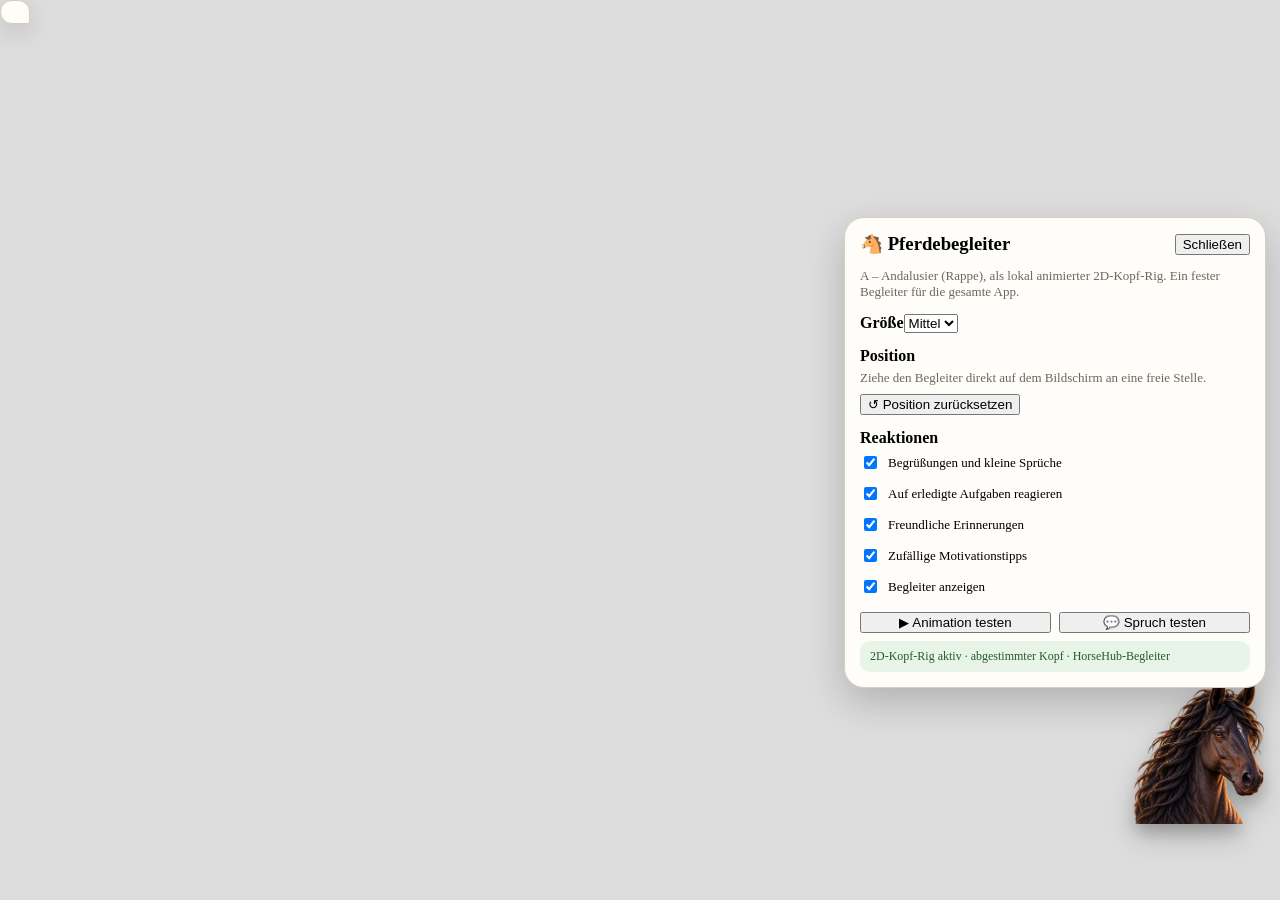
<file: companion_test.html>
<!doctype html><html><head><meta charset="utf-8"><style>/* HorseHub 1.47.0 – abgestimmter 2D Andalusier Kopf/Hals. */
#hh-companion-root{position:fixed;inset:0;pointer-events:none;z-index:9999;font-family:inherit}
#hh-companion-trigger{pointer-events:auto;position:fixed;right:16px;bottom:calc(76px + env(safe-area-inset-bottom));width:130px;height:160px;border:0;background:transparent;padding:0;cursor:grab;filter:drop-shadow(0 10px 14px #0003);touch-action:none;user-select:none;-webkit-user-select:none;transition:filter .18s ease,opacity .2s ease}
#hh-companion-trigger.manual{right:auto;bottom:auto}#hh-companion-trigger.dragging{cursor:grabbing;filter:drop-shadow(0 13px 20px #0004)}
.hh-vector-wrap{width:100%;height:100%;position:relative;display:grid;place-items:center}.hh-vector-wrap svg{width:100%;height:100%;overflow:visible}.hh-andalusian-svg{overflow:visible}
/* Independent rig layers */
.hh-rig{transform-box:fill-box;transform-origin:52% 92%}.hh-shadow{transform-box:fill-box;transform-origin:center;animation:hh-shadow 4.8s ease-in-out infinite}.hh-body{transform-box:fill-box;transform-origin:50% 70%}.hh-neck{transform-box:fill-box;transform-origin:56% 84%}.hh-head{transform-box:fill-box;transform-origin:57% 85%}.hh-ears{transform-box:fill-box;transform-origin:55% 80%}.hh-ear-l,.hh-ear-r{transform-box:fill-box}.hh-mane-front{transform-box:fill-box;transform-origin:80% 55%}.hh-tail{transform-box:fill-box;transform-origin:25% 20%}.hh-legs{transform-box:fill-box;transform-origin:50% 10%}.hh-lid{transform-box:fill-box;transform-origin:50% 100%}
.hh-breathe{animation:hh-breathe 4.8s ease-in-out infinite}.hh-weight{animation:hh-weight 1.9s ease-in-out both}.hh-ear-l{animation:hh-ear-left .9s cubic-bezier(.22,.72,.22,1) both}.hh-ear-r{animation:hh-ear-right .9s cubic-bezier(.22,.72,.22,1) both}.hh-blink{animation:hh-blink .42s ease-in-out both}.hh-head-left{animation:hh-head-left 1.8s ease-in-out both}.hh-head-right{animation:hh-head-right 1.8s ease-in-out both}.hh-mane-sway{animation:hh-mane-sway 1.8s ease-in-out both}.hh-tail-sway{animation:hh-tail-sway 2.4s ease-in-out both}
@keyframes hh-breathe{0%,100%{transform:translateY(0) scale(1,1)}50%{transform:translateY(-1.4px) scale(1.006,1.009)}}
@keyframes hh-shadow{0%,100%{transform:scaleX(1);opacity:.22}50%{transform:scaleX(.97);opacity:.18}}
@keyframes hh-weight{0%,100%{transform:translateX(0) translateY(0)}45%{transform:translateX(-2px) translateY(1px)}70%{transform:translateX(1.5px) translateY(0)}}
@keyframes hh-ear-left{0%,100%{transform:rotate(0)}35%{transform:rotate(-3.8deg)}62%{transform:rotate(-1.4deg)}82%{transform:rotate(.4deg)} }
@keyframes hh-ear-right{0%,100%{transform:rotate(0)}34%{transform:rotate(3.2deg)}62%{transform:rotate(1.1deg)}82%{transform:rotate(-.3deg)} }
@keyframes hh-blink{0%,100%{transform:scaleY(1)}38%,64%{transform:scaleY(.08)}}
@keyframes hh-head-left{0%,100%{transform:rotate(0) translate(0,0)}38%{transform:rotate(-2.2deg) translate(-1px,-1px)}68%{transform:rotate(-.7deg) translate(0,0)}}
@keyframes hh-head-right{0%,100%{transform:rotate(0) translate(0,0)}38%{transform:rotate(1.9deg) translate(1px,0)}68%{transform:rotate(.5deg)}}
@keyframes hh-mane-sway{0%,100%{transform:rotate(0) translateX(0)}32%{transform:rotate(-1.4deg) translateX(-1px)}68%{transform:rotate(.8deg) translateX(1.5px)}}
@keyframes hh-tail-sway{0%,100%{transform:rotate(0)}30%{transform:rotate(7deg)}62%{transform:rotate(-4deg)}82%{transform:rotate(2deg)}}
/* Reactions */
.hh-rx-greet{animation:hh-rx-greet 2.3s ease both}.hh-rx-happy{animation:hh-rx-happy 2.3s ease both}.hh-rx-curious{animation:hh-rx-curious 2.4s ease both}.hh-rx-alert{animation:hh-rx-alert 2.2s ease both}.hh-rx-calm{animation:hh-rx-calm 3s ease both}
@keyframes hh-rx-greet{0%,100%{transform:translateY(0)}25%{transform:translateY(-4px)}48%{transform:translateY(-2px)}70%{transform:translateY(0)}}
@keyframes hh-rx-happy{0%,100%{transform:translateY(0)}28%{transform:translateY(-6px) scale(1.025)}52%{transform:translateY(-2px) scale(1.01)}70%{transform:translateY(0)}}
@keyframes hh-rx-curious{0%,100%{transform:rotate(0)}28%{transform:rotate(-4deg)}55%{transform:rotate(3deg)}78%{transform:rotate(0)}}
@keyframes hh-rx-alert{0%,100%{transform:translateY(0)}24%{transform:translateY(-3px)}40%{transform:translateY(0)}58%{transform:translateY(-2px)}78%{transform:translateY(0)}}
@keyframes hh-rx-calm{0%,100%{transform:translateY(0)}45%{transform:translateY(4px)}72%{transform:translateY(2px)}}
.hh-companion-bubble{position:fixed;max-width:250px;background:#fffdf8;border:1px solid #d8ccb9;border-radius:18px 18px 4px 18px;padding:11px 14px;box-shadow:0 8px 24px #0002;pointer-events:auto;color:#2e2a26;z-index:10000}.hh-bubble-title{font-weight:800;margin-bottom:3px}.hh-bubble-text{font-size:13px;line-height:1.35}
#hh-companion-panel{pointer-events:auto;position:fixed;right:14px;bottom:calc(212px + env(safe-area-inset-bottom));width:min(390px,calc(100vw - 28px));max-height:min(72vh,650px);overflow:auto;background:#fffdf9;border:1px solid #d9cdbd;border-radius:20px;padding:15px;box-shadow:0 14px 38px #0003;z-index:10001}.hh-muted{color:#6d665e;font-size:13px}.hh-companion-panel-title{display:flex;justify-content:space-between;align-items:center}.hh-section{margin-top:14px}.hh-row-actions{display:flex;gap:8px;flex-wrap:wrap;margin-top:10px}.hh-row-actions button{flex:1;min-width:120px}.hh-check{display:flex;gap:8px;align-items:center;padding:6px 0;font-size:13px}.hh-check input{width:auto}.hh-companion-status{margin-top:8px;padding:8px 10px;border-radius:10px;background:#e8f4e8;color:#245b2b;font-size:12px}.hh-companion-status.off{background:#f5e9e6;color:#7b3026}
.hh-settings-inline{display:grid;grid-template-columns:100px 1fr;gap:12px;align-items:start}.hh-settings-inline-photo{width:100px;height:100px;border-radius:14px;background:#eee8dc;overflow:hidden;display:grid;place-items:center}.hh-settings-inline-photo .hh-vector-wrap{width:100%;height:100%}.hh-selection-note{font-size:12px;color:#6d665e;margin-top:6px}
@media(max-width:480px){#hh-companion-trigger{right:9px}.hh-companion-bubble{max-width:220px}#hh-companion-panel{right:8px;width:calc(100vw - 16px);bottom:calc(190px + env(safe-area-inset-bottom))}}
/* 1.45.0 – Kopf/Hals-Fokus: ein sauberer, leichter 2D-Kopf-Rig. */
.hh-head-only{width:100%;height:100%;position:relative;display:grid;place-items:end center;overflow:visible}
.hh-photo-neck-motion{position:relative;width:100%;height:100%;display:flex;align-items:flex-end;justify-content:center;transform-box:border-box;transform-origin:58% 82%;will-change:transform}
.hh-photo-rig{position:relative;width:100%;height:100%;display:flex;align-items:flex-end;justify-content:center;transform-box:border-box;will-change:transform}
.hh-photo-head-motion{position:relative;width:100%;height:auto;aspect-ratio:1185 / 1327;display:block;align-self:flex-end;transform-box:border-box;transform-origin:68% 58%;will-change:transform}
.hh-photo-base{width:100%;height:100%;object-fit:fill;display:block;pointer-events:none;user-select:none;-webkit-user-drag:none;filter:drop-shadow(0 8px 8px rgba(0,0,0,.18))}
.hh-photo-ear{position:absolute;inset:0;display:block;pointer-events:none;z-index:4;background-image:url('andalusier-head-neck-clean.png?v=1.51.0');background-repeat:no-repeat;background-size:100% 100%;background-position:center bottom;will-change:transform;transform-box:border-box;transform-origin:center center}.hh-photo-ear-l{clip-path:polygon(54.8% 0,69.5% 0,71% 5%,71.1% 12%,70.5% 18%,68.6% 24%,65.8% 28%,62% 29.5%,58.2% 26%,55.5% 20%,54.1% 13%,54% 6%);transform-origin:63% 23%}.hh-photo-ear-r{clip-path:polygon(77.8% 0,92.5% 0,94.5% 5%,95% 12%,94.5% 19%,92.7% 25%,89.6% 28.5%,86% 27%,82% 23%,79.4% 17%,78.3% 10%);transform-origin:86.5% 23%}
.hh-photo-lid{position:absolute;display:block;pointer-events:none;z-index:5;opacity:1;overflow:hidden;transform:none;will-change:clip-path,opacity}.hh-photo-lid i{position:absolute;left:-8%;top:-120%;width:116%;height:220%;display:block;background:linear-gradient(180deg,color-mix(in srgb,var(--hh-lid-color,#4a3028) 88%,#000 12%),var(--hh-lid-color,#4a3028) 46%,color-mix(in srgb,var(--hh-lid-color,#4a3028) 78%,#000 22%));border-radius:50% 50% 48% 48% / 38% 38% 62% 62%;box-shadow:inset 0 1px 1px rgba(255,255,255,.08),inset 0 -2px 4px rgba(0,0,0,.18);transform:translateY(-112%);will-change:transform}.hh-photo-lid-l{left:62.11%;top:37.53%;width:6.33%;height:3.69%;}.hh-photo-lid-r{left:90.38%;top:38.36%;width:1.86%;height:2.72%;}.hh-photo-lid.hh-blink i{animation:hh-photo-blink-oval .68s cubic-bezier(.22,.72,.22,1) both}@keyframes hh-photo-blink-oval{0%{transform:translateY(-112%)}20%{transform:translateY(-66%)}45%{transform:translateY(0)}70%{transform:translateY(0)}100%{transform:translateY(-112%)}}

.hh-photo-head-motion.hh-head-nod{animation:hh-photo-head-nod 2.5s cubic-bezier(.22,.7,.25,1) both}
@keyframes hh-photo-head-nod{0%,100%{transform:rotate(0) translateY(0)}26%{transform:rotate(.5deg) translateY(3px)}50%{transform:rotate(-.2deg) translateY(7px)}66%{transform:rotate(.16deg) translateY(2px)}82%{transform:rotate(0) translateY(0)}}

/* 1.45.0 – Die Ohren bleiben exakt Bestandteil des Originalbildes; keine versetzten Overlay-Ebenen. */

</style></head><body style="background:#ddd"><script>/* HorseHub 1.34.0 – one fixed, locally animated companion.
   No AI, no model, no CDN and no per-horse companion assignment. */
window.HorseHubCompanionDB=[{
  id:'horsehub-default',
  name:'HorseHub-Begleiter',
  breed:'HorseHub',
  color:'Dunkler Fuchs',
  description:'Der feste animierte HorseHub-Begleiter'
}];
</script><script>/* HorseHub 1.39.0 – 2D rigged Andalusian companion.
   Fixed companion for the whole app. Layered SVG puppet, no AI, no model download.
   Motion is split into independent body/head/ear/eye/mane/tail systems.
*/
(()=>{'use strict';
const VERSION='1.51.0';
const KEY='hhCompanionSettings_v6';
const OLD_KEYS=['hhCompanionSettings_v5','hhCompanionSettings_v4','hhCompanionSettings_v3','hhCompanionSettings_v2'];
try{['hhCompanionSelections_v1','hhCompanionPhotoOriginal_v1','hhCompanionPhotoCartoon_v1'].forEach(k=>localStorage.removeItem(k))}catch(_){}
const defaults={enabled:true,size:'mittel',position:'rechts',dragX:null,dragY:null,greetings:true,taskReactions:true,reminders:true,randomTips:true};
const readJson=(k,d)=>{try{return JSON.parse(localStorage.getItem(k)||JSON.stringify(d))}catch(_){return d}};
const $=id=>document.getElementById(id);
let settings={...defaults,...readJson(KEY,{})};
if(!localStorage.getItem(KEY)){
  for(const k of OLD_KEYS){const old=readJson(k,null);if(old){settings={...defaults,...old,dragX:null,dragY:null};break}}
  try{localStorage.setItem(KEY,JSON.stringify(settings))}catch(_){ }
}
let mood='friendly',bubbleOpen=false,panelOpen=false,lastTaskReaction=0,dragging=false,dragMoved=false,dragStart=null;
let timers=[];
function persist(){try{localStorage.setItem(KEY,JSON.stringify(settings))}catch(e){console.warn(e)}}
function profile(){return window.HorseHubCompanionDB?.[0]||{id:'horsehub-default',name:'HorseHub-Begleiter'}}
function resetDrag(){settings.dragX=null;settings.dragY=null;settings.position='rechts';persist();render()}
function clearTimers(){timers.forEach(clearTimeout);timers=[]}
function later(fn,min,max){const ms=Math.round(min+Math.random()*(max-min));const id=setTimeout(()=>{timers=timers.filter(x=>x!==id);fn()},ms);timers.push(id)}
function pulse(el,cls,duration=900){if(!el)return;el.classList.remove(cls);void el.offsetWidth;el.classList.add(cls);setTimeout(()=>el.classList.remove(cls),duration)}
function horseSvg(){const p=profile();const color=(p.color||'').toLowerCase();let lid='#4a3028';if(color.includes('schimmel')||color.includes('weiß'))lid='#d8d1c8';else if(color.includes('braun'))lid='#5a3b2c';else if(color.includes('fuchs'))lid='#70412b';else if(color.includes('schwarz')||color.includes('rappe'))lid='#3a2927';return `<div class="hh-photo-wrap hh-head-only" style="--hh-lid-color:${lid}" aria-label="${esc(p.name)}"><div class="hh-photo-neck-motion"><div class="hh-photo-rig"><div class="hh-photo-head-motion"><img class="hh-photo-base" src="andalusier-head-neck-clean.png?v=1.51.0" alt="A – Andalusier (Rappe), Kopf und Hals"><span class="hh-photo-ear hh-photo-ear-l" aria-hidden="true"></span><span class="hh-photo-ear hh-photo-ear-r" aria-hidden="true"></span><span class="hh-photo-lid hh-photo-lid-l" aria-hidden="true"><i></i></span><span class="hh-photo-lid hh-photo-lid-r" aria-hidden="true"><i></i></span></div></div></div></div>`}
function esc(s){return String(s??'').replace(/[&<>"']/g,c=>({'&':'&amp;','<':'&lt;','>':'&gt;','"':'&quot;',"'":'&#39;'}[c]))}
function displayClass(){return mood==='happy'?'hh-reaction-happy':mood==='curious'?'hh-reaction-curious':mood==='reminder'?'hh-reaction-reminder':mood==='calm'?'hh-reaction-calm':''}
function greeting(){const messages={friendly:['Hallo! Schön, dass du da bist.','Wie schön, dich zu sehen!','Ich bin bei dir – was steht heute an?'],curious:['Was schauen wir uns als Nächstes an?','Ich bin neugierig auf deinen Stalltag!'],happy:['Juhu, das hast du toll gemacht!','Super erledigt – weiter so!'],reminder:['Psst … schau doch kurz auf deine heutigen Aufgaben.','Kleiner Hinweis: Vielleicht steht bald etwas im Kalender an.']};const a=messages[mood]||messages.friendly;return {title:'HorseHub',text:a[Math.floor(Math.random()*a.length)]}}
function renderFaceOnly(){const face=$('hh-companion-face');if(!face)return;face.className=displayClass();if(!face.innerHTML)face.innerHTML=horseSvg();startIdleController()}
function anchorBubble(){const trig=$('hh-companion-trigger'),b=$('hh-companion-bubble');if(!trig||!b)return;const r=trig.getBoundingClientRect(),bw=Math.min(250,window.innerWidth-20),left=Math.max(10,Math.min(window.innerWidth-bw-10,r.left+r.width/2-bw/2));let top=r.top-12;const bh=b.offsetHeight||72;if(top-bh<10)top=r.bottom+10;b.style.left=`${left}px`;b.style.right='auto';b.style.top=`${Math.max(10,top-bh)}px`}
function renderBubble(){const el=$('hh-companion-bubble');if(!el)return;el.innerHTML=bubbleOpen?`<div class="hh-bubble-title">${esc(greeting().title)}</div><div class="hh-bubble-text">${esc(greeting().text)}</div>`:'';el.classList.toggle('hidden',!bubbleOpen);if(bubbleOpen)requestAnimationFrame(anchorBubble)}
function applyPosition(){const trigger=$('hh-companion-trigger');if(!trigger)return;trigger.classList.toggle('manual',Number.isFinite(settings.dragX)&&Number.isFinite(settings.dragY));if(Number.isFinite(settings.dragX)&&Number.isFinite(settings.dragY)){trigger.style.left=`${Math.max(6,Math.min(window.innerWidth-6,settings.dragX))}px`;trigger.style.top=`${Math.max(6,Math.min(window.innerHeight-6,settings.dragY))}px`;trigger.style.right='auto';trigger.style.bottom='auto'}else{trigger.style.left='';trigger.style.top='';trigger.style.right='';trigger.style.bottom=''}}
function render(){const root=$('hh-companion-root');if(!root)return;const trigger=$('hh-companion-trigger');if(trigger){const w=settings.size==='klein'?100:settings.size==='gross'?158:130,h=settings.size==='klein'?126:settings.size==='gross'?195:160;trigger.style.width=w+'px';trigger.style.height=h+'px';trigger.style.display=settings.enabled?'block':'none'}renderFaceOnly();applyPosition();renderBubble();const panel=$('hh-companion-panel');if(panel)panel.classList.toggle('hidden',!panelOpen);root.classList.toggle('hh-disabled',!settings.enabled)}
function renderPanel(){const panel=$('hh-companion-panel');if(!panel)return;panel.innerHTML=`<div class="hh-companion-panel-title"><h3 style="margin:0">🐴 Pferdebegleiter</h3><button type="button" class="smallbtn secondary" data-hh="close">Schließen</button></div><p class="hh-muted">A – Andalusier (Rappe), als lokal animierter 2D-Kopf-Rig. Ein fester Begleiter für die gesamte App.</p><div class="hh-section"><b>Größe</b><select id="hh-size-select"><option value="klein" ${settings.size==='klein'?'selected':''}>Klein</option><option value="mittel" ${settings.size==='mittel'?'selected':''}>Mittel</option><option value="gross" ${settings.size==='gross'?'selected':''}>Groß</option></select></div><div class="hh-section"><b>Position</b><p class="hh-muted" style="margin:5px 0 8px">Ziehe den Begleiter direkt auf dem Bildschirm an eine freie Stelle.</p><button type="button" class="secondary" data-hh="reset-position">↺ Position zurücksetzen</button></div><div class="hh-section"><b>Reaktionen</b><label class="hh-check"><input type="checkbox" data-pref="greetings" ${settings.greetings?'checked':''}> Begrüßungen und kleine Sprüche</label><label class="hh-check"><input type="checkbox" data-pref="taskReactions" ${settings.taskReactions?'checked':''}> Auf erledigte Aufgaben reagieren</label><label class="hh-check"><input type="checkbox" data-pref="reminders" ${settings.reminders?'checked':''}> Freundliche Erinnerungen</label><label class="hh-check"><input type="checkbox" data-pref="randomTips" ${settings.randomTips?'checked':''}> Zufällige Motivationstipps</label><label class="hh-check"><input type="checkbox" data-pref="enabled" ${settings.enabled?'checked':''}> Begleiter anzeigen</label></div><div class="hh-row-actions"><button type="button" data-hh="preview">▶ Animation testen</button><button type="button" class="secondary" data-hh="tip">💬 Spruch testen</button></div><div id="hh-companion-status" class="hh-companion-status ok">2D-Kopf-Rig aktiv · abgestimmter Kopf · ${esc(profile().name)}</div>`;panel.querySelector('#hh-size-select')?.addEventListener('change',e=>{settings.size=e.target.value;persist();render()});panel.querySelectorAll('[data-pref]').forEach(el=>el.addEventListener('change',()=>{settings[el.dataset.pref]=el.checked;persist();render();renderSettingsCard()}))}
function renderSettingsCard(){const host=$('horseCompanionSettingsHost');if(!host)return;host.innerHTML=`<div class="hh-settings-inline"><div class="hh-settings-inline-photo">${horseSvg()}</div><div><div class="hh-selection-note"><b>A – Andalusier (Rappe)</b><br>Realistisch-stilisierter 2D-Kopf-Rig nach unserer Charakterstudie. Ein fester Begleiter für die gesamte App. Keine KI und kein Modell-Download.</div><div class="hh-row-actions"><button type="button" data-settings="toggle">${settings.enabled?'🐴 Begleiter deaktivieren':'🐴 Begleiter aktivieren'}</button><button type="button" class="secondary" data-settings="open">⚙️ Begleiter-Einstellungen</button><button type="button" class="secondary" data-settings="preview">▶ Animation testen</button></div><div class="hh-companion-status ${settings.enabled?'ok':'off'}">${settings.enabled?'2D-Begleiter ist aktiv':'Begleiter ist deaktiviert'}</div></div></div>`;host.querySelector('[data-settings="toggle"]')?.addEventListener('click',()=>{settings.enabled=!settings.enabled;panelOpen=false;bubbleOpen=false;persist();render();renderSettingsCard()});host.querySelector('[data-settings="open"]')?.addEventListener('click',()=>{panelOpen=true;bubbleOpen=false;renderPanel();render()});host.querySelector('[data-settings="preview"]')?.addEventListener('click',()=>react('happy'))}
function react(next='friendly'){mood=next;panelOpen=false;bubbleOpen=true;render();const face=$('hh-companion-face');const rig=face?.querySelector('.hh-photo-rig');if(!rig)return;const map={friendly:'hh-rx-greet',happy:'hh-rx-happy',curious:'hh-rx-curious',reminder:'hh-rx-alert',calm:'hh-rx-calm'};pulse(rig,map[next]||map.friendly, next==='calm'?3000:2300)}
function animate(el,cls,duration){if(!el)return;pulse(el,cls,duration)}
function runAnim(el, cls, duration, delay=0){
  if(!el)return;
  el.classList.remove(cls);
  void el.offsetWidth;
  if(delay)el.style.animationDelay=`${delay}ms`;
  el.classList.add(cls);
  window.setTimeout(()=>{el.classList.remove(cls);if(delay)el.style.animationDelay=''},duration+delay+30);
}
function startIdleController(){
  clearTimers();
  if(!settings.enabled)return;
  const face=$('hh-companion-face');
  if(!face)return;
  const q=s=>face.querySelector(s);
  const neck=q('.hh-photo-neck-motion'),head=q('.hh-photo-head-motion'),leftEar=q('.hh-photo-ear-l'),rightEar=q('.hh-photo-ear-r'),lidL=q('.hh-photo-lid-l'),lidR=q('.hh-photo-lid-r');
  neck?.classList.add('hh-neck-breathe');
  let headBusy=false;
  let earBusy=false;
  const laterSafe=(fn,min,max)=>later(()=>{if(settings.enabled&&document.body.contains(face))fn()},min,max);
  const headAction=(type)=>{
    if(headBusy||!settings.enabled)return;
    headBusy=true;
    const duration=type==='nod'?2500:2300;
    if(type==='nod'){
      runAnim(neck,'hh-neck-nod',duration);
      runAnim(head,'hh-head-nod',duration,70);
    }else if(type==='left'){
      runAnim(neck,'hh-neck-turn-left',duration);
      runAnim(head,'hh-head-left',duration,55);
    }else{
      runAnim(neck,'hh-neck-turn-right',duration);
      runAnim(head,'hh-head-right',duration,55);
    }
    window.setTimeout(()=>{headBusy=false},duration+180);
  };
  const earAction=()=>{
    if(earBusy||!settings.enabled)return;
    earBusy=true;
    const mode=Math.random();
    if(mode<0.43){runAnim(leftEar,'hh-ear-l',900)}
    else if(mode<0.86){runAnim(rightEar,'hh-ear-r',900)}
    else{runAnim(leftEar,'hh-ear-l',950);runAnim(rightEar,'hh-ear-r',950)}
    window.setTimeout(()=>{earBusy=false},1100);
  };
  const blink=()=>{
    if(!settings.enabled)return;
    runAnim(lidL,'hh-blink',390);
    runAnim(lidR,'hh-blink',390);
    if(Math.random()<0.18)window.setTimeout(()=>{if(settings.enabled){runAnim(lidL,'hh-blink',390);runAnim(lidR,'hh-blink',390)}},520);
  };
  const schedule=()=>{
    if(!settings.enabled||!document.body.contains(face))return;
    laterSafe(earAction,2600,6200);
    laterSafe(blink,4300,9500);
    laterSafe(()=>{
      const r=Math.random();
      headAction(r<0.28?'nod':r<0.64?'left':'right');
    },7000,12500);
    laterSafe(schedule,11000,17000);
  };
  schedule();
}
function onPointerDown(e){if(!settings.enabled)return;const t=e.currentTarget;if(e.pointerType==='mouse'&&e.button!==0)return;dragging=true;dragMoved=false;dragStart={x:e.clientX,y:e.clientY,left:t.getBoundingClientRect().left,top:t.getBoundingClientRect().top};t.setPointerCapture?.(e.pointerId);t.classList.add('dragging');e.preventDefault()}
function onPointerMove(e){if(!dragging||!dragStart)return;const dx=e.clientX-dragStart.x,dy=e.clientY-dragStart.y;if(!dragMoved&&(Math.abs(dx)+Math.abs(dy)<7))return;dragMoved=true;const t=e.currentTarget;let x=dragStart.left+dx,y=dragStart.top+dy;const r=t.getBoundingClientRect(),margin=6;x=Math.max(margin,Math.min(window.innerWidth-r.width-margin,x));y=Math.max(margin,Math.min(window.innerHeight-r.height-margin,y));settings.dragX=x;settings.dragY=y;settings.position='manuell';applyPosition();anchorBubble()}
function onPointerUp(e){if(!dragging)return;const t=e.currentTarget;dragging=false;t.classList.remove('dragging');t.releasePointerCapture?.(e.pointerId);if(dragMoved){persist();bubbleOpen=false;panelOpen=false;render();e.preventDefault();return}if(panelOpen){panelOpen=false;bubbleOpen=false}else if(bubbleOpen){panelOpen=true;bubbleOpen=false;renderPanel()}else{bubbleOpen=true;mood='curious'}render()}
function create(){if($('hh-companion-root'))return;const el=document.createElement('div');el.id='hh-companion-root';el.innerHTML=`<div id="hh-companion-bubble" class="hh-companion-bubble hidden" role="status" aria-live="polite"></div><div id="hh-companion-panel" class="hidden" aria-label="Pferdebegleiter"></div><button id="hh-companion-trigger" type="button" aria-label="Pferdebegleiter öffnen oder verschieben" title="Ziehen zum Verschieben · Tippen für Reaktionen"><span id="hh-companion-face"></span></button>`;document.body.appendChild(el);const trigger=$('hh-companion-trigger');trigger.addEventListener('pointerdown',onPointerDown);trigger.addEventListener('pointermove',onPointerMove);trigger.addEventListener('pointerup',onPointerUp);trigger.addEventListener('pointercancel',onPointerUp);el.addEventListener('click',e=>{const b=e.target.closest('[data-hh]');if(!b)return;const action=b.dataset.hh;if(action==='close'){panelOpen=false;bubbleOpen=false;render()}else if(action==='preview'){react('happy')}else if(action==='tip'){react(settings.reminders?'reminder':'friendly')}else if(action==='reset-position'){resetDrag();panelOpen=true;renderPanel()}});document.addEventListener('change',e=>{const t=e.target;if(t?.type==='checkbox'&&t.closest('#todayTodoList')&&settings.enabled&&settings.taskReactions){const now=Date.now();if(now-lastTaskReaction>1200){lastTaskReaction=now;setTimeout(()=>react('happy'),120)}}});window.addEventListener('resize',()=>{if(Number.isFinite(settings.dragX)&&Number.isFinite(settings.dragY)){settings.dragX=Math.min(settings.dragX,window.innerWidth-20);settings.dragY=Math.min(settings.dragY,window.innerHeight-20);persist();applyPosition()}if(bubbleOpen)anchorBubble()});render();renderSettingsCard();if(settings.enabled&&settings.greetings)setTimeout(()=>{if(!bubbleOpen&&!panelOpen)react('friendly')},2200)}
async function init(){if(document.readyState==='loading')await new Promise(r=>document.addEventListener('DOMContentLoaded',r,{once:true}));if(!window.HorseHubCompanionDB?.length){console.warn('Companion-Datenbank fehlt');return}persist();create();renderPanel();renderSettingsCard()}
window.addEventListener('storage',()=>{settings={...defaults,...readJson(KEY,{})};render();renderSettingsCard()});window.addEventListener('pageshow',()=>{settings={...defaults,...readJson(KEY,{})};render();renderSettingsCard()});init();
})();
</script></body></html>
</file>
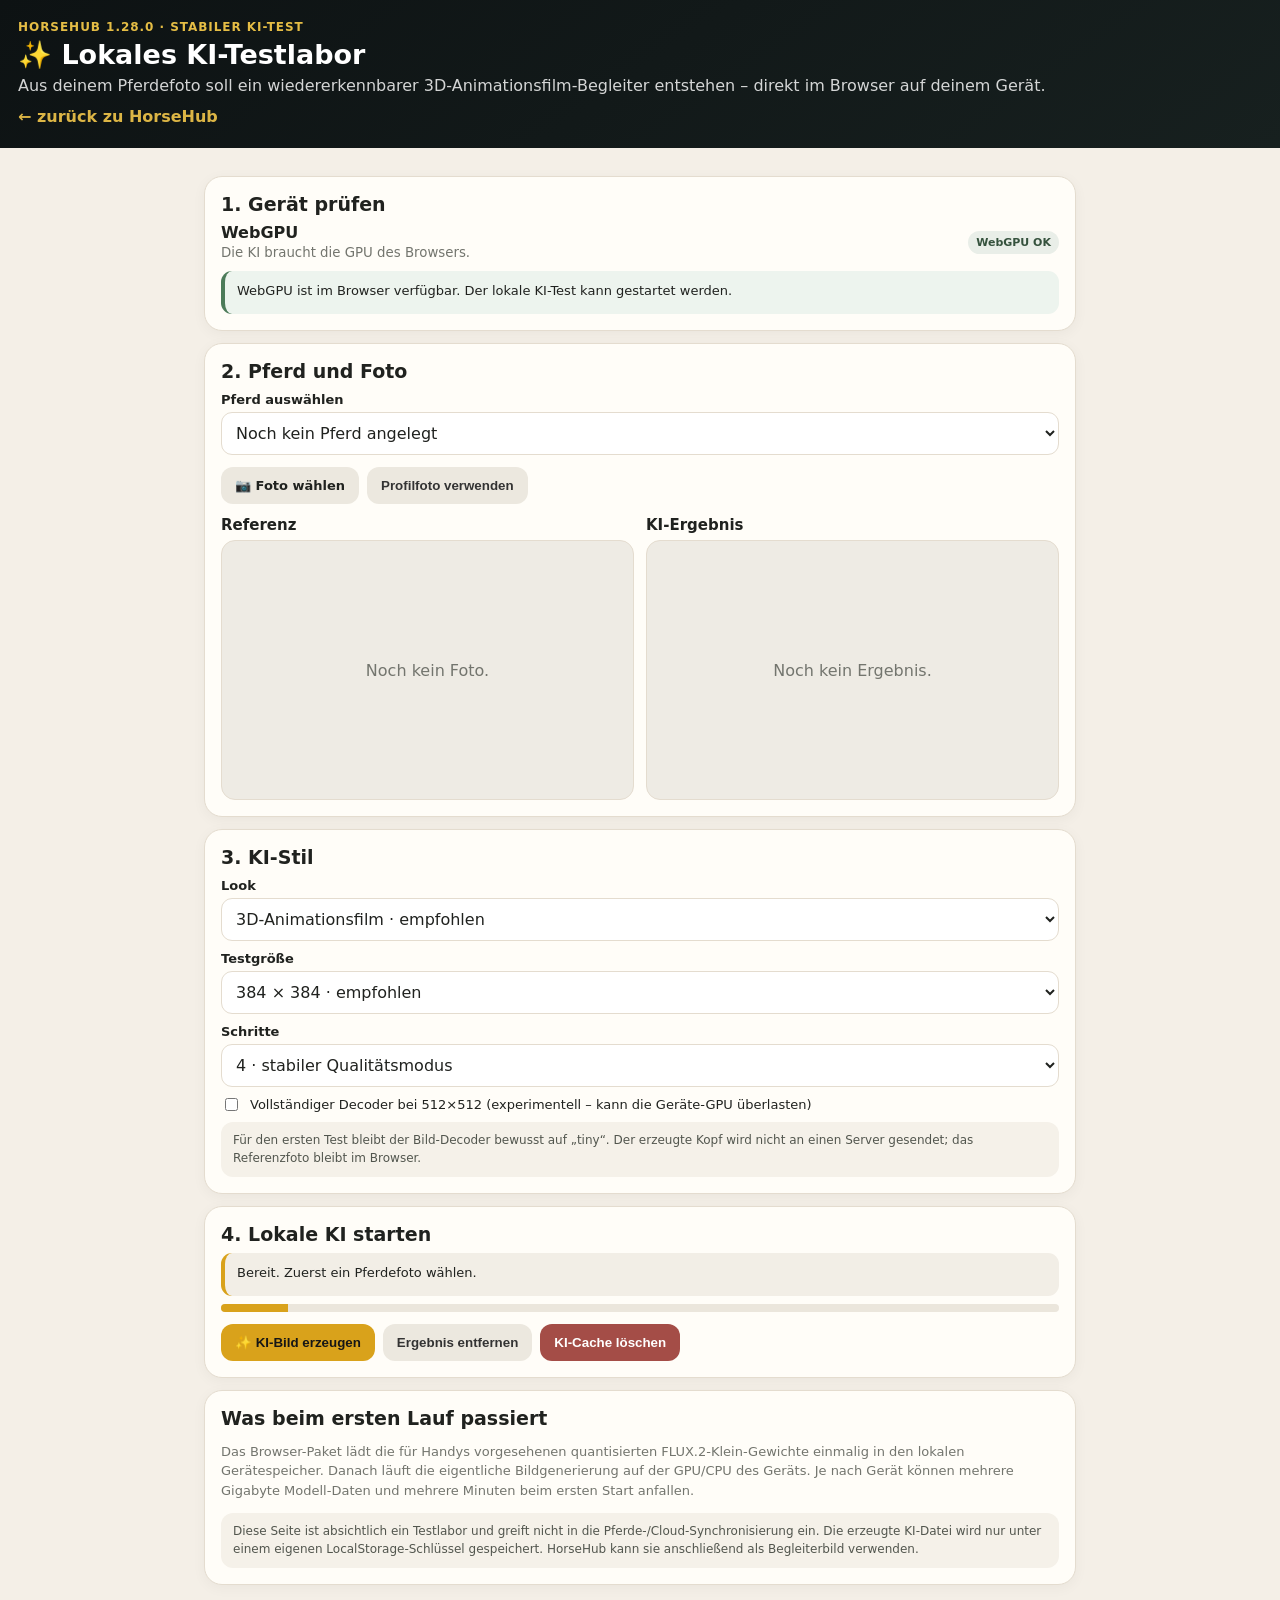
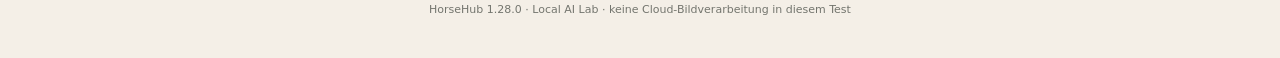
<file: horse-companion-ai-lab.html>
<!doctype html>
<html lang="de">
<head>
<meta charset="utf-8">
<meta name="viewport" content="width=device-width, initial-scale=1, viewport-fit=cover">
<meta name="theme-color" content="#111517">
<title>HorseHub – Lokales KI-Testlabor</title>
<style>
:root{--bg:#f4efe7;--card:#fffdf8;--ink:#20221f;--muted:#73756e;--accent:#d9a21b;--dark:#111617;--line:#e4dccf;--ok:#4c7b59;--warn:#98611c}
*{box-sizing:border-box}body{margin:0;background:var(--bg);color:var(--ink);font-family:system-ui,-apple-system,BlinkMacSystemFont,"Segoe UI",sans-serif}header{background:linear-gradient(145deg,#0d1213,#17201f);color:#fff;padding:20px 18px 22px}header .eyebrow{font-size:12px;letter-spacing:.08em;text-transform:uppercase;color:#e5bd45;font-weight:800}header h1{margin:5px 0 3px;font-size:27px}header p{margin:0;opacity:.82;line-height:1.45}main{max-width:900px;margin:auto;padding:16px 14px 42px}.card{background:var(--card);border:1px solid var(--line);border-radius:18px;padding:16px;margin:12px 0;box-shadow:0 3px 14px #0000000b}h2{font-size:19px;margin:0 0 8px}h3{font-size:15px;margin:0 0 6px}p{line-height:1.5}.muted{color:var(--muted);font-size:13px}.grid{display:grid;grid-template-columns:repeat(auto-fit,minmax(220px,1fr));gap:12px}.preview{background:#eeebe4;border:1px solid var(--line);border-radius:14px;min-height:260px;display:flex;align-items:center;justify-content:center;overflow:hidden}.preview img{display:block;width:100%;height:100%;max-height:420px;object-fit:contain}.empty{padding:26px;text-align:center;color:var(--muted)}label{display:block;font-size:13px;font-weight:700;margin:10px 0 5px}select,input[type=file]{width:100%;padding:10px;border:1px solid var(--line);border-radius:11px;background:#fff;color:var(--ink);font:inherit}button{border:0;border-radius:12px;padding:11px 14px;background:var(--accent);color:#161616;font-weight:800;cursor:pointer}button.secondary{background:#ece8df;color:#333}button.danger{background:#a44d47;color:#fff}button:disabled{opacity:.55;cursor:not-allowed}.actions{display:flex;gap:8px;flex-wrap:wrap;margin-top:12px}.status{padding:11px 12px;border-radius:11px;background:#f2eee6;border-left:4px solid var(--accent);font-size:13px;line-height:1.4;min-height:43px}.status.ok{border-left-color:var(--ok);background:#edf4ee}.status.warn{border-left-color:var(--warn);background:#fff4e4}.pill{display:inline-block;padding:5px 8px;border-radius:999px;background:#e9eee8;color:#35523d;font-size:11px;font-weight:800}.note{padding:10px 12px;border-radius:12px;background:#f5f1e9;color:#52564e;font-size:12px;line-height:1.45}.progress{height:8px;border-radius:99px;background:#ebe6dc;overflow:hidden;margin-top:8px}.progress>span{display:block;height:100%;width:8%;background:var(--accent);transition:width .25s ease}.model-box{display:grid;grid-template-columns:1fr auto;gap:12px;align-items:center}.model-box b{display:block}.model-box small{color:var(--muted)}.check{display:flex;gap:9px;align-items:center;margin:8px 0;font-size:13px;font-weight:500}.check input{width:auto}.footer{color:var(--muted);font-size:11px;text-align:center;margin-top:18px}.back{display:inline-block;margin-top:10px;color:#dcb545;text-decoration:none;font-weight:700}@media(max-width:520px){.preview{min-height:210px}.card{padding:14px}}
</style>
</head>
<body>
<header>
  <div class="eyebrow">HorseHub 1.28.0 · stabiler KI-Test</div>
  <h1>✨ Lokales KI-Testlabor</h1>
  <p>Aus deinem Pferdefoto soll ein wiedererkennbarer 3D-Animationsfilm-Begleiter entstehen – direkt im Browser auf deinem Gerät.</p>
  <a class="back" href="./index.html">← zurück zu HorseHub</a>
</header>
<main>
  <section class="card">
    <h2>1. Gerät prüfen</h2>
    <div class="model-box"><div><b>WebGPU</b><small>Die KI braucht die GPU des Browsers.</small></div><span id="gpuBadge" class="pill">prüfe …</span></div>
    <div id="gpuNote" class="status" style="margin-top:10px">Prüfe Browser und GPU …</div>
  </section>

  <section class="card">
    <h2>2. Pferd und Foto</h2>
    <label for="horseSelect">Pferd auswählen</label>
    <select id="horseSelect"></select>
    <div class="actions">
      <label style="margin:0;display:inline-flex;align-items:center;gap:8px;background:#ece8df;border-radius:12px;padding:11px 14px;cursor:pointer"><span>📷 Foto wählen</span><input id="photoInput" type="file" accept="image/*" style="display:none"></label>
      <button id="useProfile" type="button" class="secondary">Profilfoto verwenden</button>
    </div>
    <div class="grid" style="margin-top:12px">
      <div><h3>Referenz</h3><div id="sourcePreview" class="preview"><div class="empty">Noch kein Foto.</div></div></div>
      <div><h3>KI-Ergebnis</h3><div id="resultPreview" class="preview"><div class="empty">Noch kein Ergebnis.</div></div></div>
    </div>
  </section>

  <section class="card">
    <h2>3. KI-Stil</h2>
    <label for="styleSelect">Look</label>
    <select id="styleSelect">
      <option value="film">3D-Animationsfilm · empfohlen</option>
      <option value="realism">3D + möglichst realistisch</option>
      <option value="friendly">3D + freundlicher Begleiter</option>
    </select>
    <label for="qualitySelect">Testgröße</label>
    <select id="qualitySelect">
      <option value="256">256 × 256 · schneller Ersttest</option>
      <option value="384" selected>384 × 384 · empfohlen</option>
      <option value="512">512 × 512 · höhere Qualität</option>
    </select>
    <label for="stepsSelect">Schritte</label>
    <select id="stepsSelect">
      <option value="2">2 · schnell</option>
      <option value="4" selected>4 · stabiler Qualitätsmodus</option>
    </select>
    <label class="check"><input id="fullDecode" type="checkbox"> Vollständiger Decoder bei 512×512 (experimentell – kann die Geräte-GPU überlasten)</label>
    <div class="note">Für den ersten Test bleibt der Bild-Decoder bewusst auf „tiny“. Der erzeugte Kopf wird nicht an einen Server gesendet; das Referenzfoto bleibt im Browser.</div>
  </section>

  <section class="card">
    <h2>4. Lokale KI starten</h2>
    <div id="status" class="status">Bereit. Zuerst ein Pferdefoto wählen.</div>
    <div class="progress"><span id="progressBar"></span></div>
    <div class="actions">
      <button id="generateBtn" type="button">✨ KI-Bild erzeugen</button>
      <button id="clearResultBtn" type="button" class="secondary">Ergebnis entfernen</button>
      <button id="clearCacheBtn" type="button" class="danger">KI-Cache löschen</button>
    </div>
  </section>

  <section class="card">
    <h2>Was beim ersten Lauf passiert</h2>
    <p class="muted">Das Browser-Paket lädt die für Handys vorgesehenen quantisierten FLUX.2-Klein-Gewichte einmalig in den lokalen Gerätespeicher. Danach läuft die eigentliche Bildgenerierung auf der GPU/CPU des Geräts. Je nach Gerät können mehrere Gigabyte Modell-Daten und mehrere Minuten beim ersten Start anfallen.</p>
    <div class="note">Diese Seite ist absichtlich ein Testlabor und greift nicht in die Pferde-/Cloud-Synchronisierung ein. Die erzeugte KI-Datei wird nur unter einem eigenen LocalStorage-Schlüssel gespeichert. HorseHub kann sie anschließend als Begleiterbild verwenden.</div>
  </section>

  <div class="footer">HorseHub 1.28.0 · Local AI Lab · keine Cloud-Bildverarbeitung in diesem Test</div>
</main>
<script src="./horse-companion-ai.js?v=1.28.0"></script>
<script>
(()=>{
  'use strict';
  const AI_KEY='hhCompanionPhotoAI_v1';
  const META_KEY='hhCompanionPhotoAIMeta_v1';
  const PHOTO_KEY='hhCompanionPhotoOriginal_v1';
  const HORSE_KEY='horses';
  const SETTINGS_KEY='hhCompanionSettings_v1';
  const $=id=>document.getElementById(id);
  let source='';
  const read=(k,d)=>{try{return localStorage.getItem(k)||d}catch(_){return d}};
  const readJson=(k,d)=>{try{return JSON.parse(localStorage.getItem(k)||JSON.stringify(d))}catch(_){return d}};
  const esc=s=>String(s??'').replace(/[&<>"']/g,c=>({'&':'&amp;','<':'&lt;','>':'&gt;','"':'&quot;',"'":'&#39;'}[c]));
  function horses(){const hs=readJson(HORSE_KEY,[]);return Array.isArray(hs)?hs:[]}
  function selectedHorse(){const hs=horses();const settings=readJson(SETTINGS_KEY,{});return hs.find(h=>String(h.id)===String(settings.horseId))||hs[0]||null}
  function currentHorse(){const id=$('horseSelect').value;return horses().find(h=>String(h.id)===String(id))||selectedHorse()}
  function setStatus(text,kind=''){const el=$('status');el.className='status '+kind;el.textContent=text}
  function setProgress(f){$('progressBar').style.width=Math.max(0,Math.min(100,f*100))+'%'}
  function renderSource(){const box=$('sourcePreview');box.innerHTML=source?`<img src="${source}" alt="Pferd Referenz">`:'<div class="empty">Noch kein Foto.</div>'}
  function renderResult(){const src=read(AI_KEY,'');$('resultPreview').innerHTML=src?`<img src="${src}" alt="KI Ergebnis">`:'<div class="empty">Noch kein Ergebnis.</div>'}
  function loadHorseOptions(){const hs=horses();const chosen=selectedHorse();$('horseSelect').innerHTML=hs.length?hs.map(h=>`<option value="${esc(h.id)}" ${chosen&&String(h.id)===String(chosen.id)?'selected':''}>${esc(h.name||'Unbenanntes Pferd')}</option>`).join(''):'<option value="">Noch kein Pferd angelegt</option>';const profile=selectedHorse()?.photo||'';const stored=read(PHOTO_KEY,'');source=stored||profile;renderSource();renderResult()}
  function setSourceFromFile(file){if(!file)return;if(file.size>20*1024*1024){setStatus('Bitte ein Bild unter 20 MB wählen.','warn');return}const fr=new FileReader();fr.onload=()=>{source=fr.result;renderSource();localStorage.removeItem(AI_KEY);localStorage.removeItem(META_KEY);renderResult();setStatus('Foto übernommen. Bereit für den KI-Test.','ok')};fr.readAsDataURL(file)}
  function setSourceFromProfile(){const h=currentHorse();if(!h?.photo){setStatus('Das ausgewählte Pferd hat kein gespeichertes Profilfoto.','warn');return}source=h.photo;localStorage.setItem(PHOTO_KEY,h.photo);localStorage.removeItem(AI_KEY);localStorage.removeItem(META_KEY);renderSource();renderResult();setStatus('Profilfoto als Referenz übernommen.','ok')}
  async function run(){if(!source){setStatus('Bitte zuerst ein Pferdefoto auswählen oder das Profilfoto übernehmen.','warn');return}if(!window.HorseHubAI){setStatus('KI-Modul nicht geladen. Bitte Seite neu laden.','warn');return}const width=Number($('qualitySelect').value);const steps=Number($('stepsSelect').value);const fullDecode=$('fullDecode').checked;const style=$('styleSelect').value;$('generateBtn').disabled=true;$('clearCacheBtn').disabled=true;setProgress(.02);setStatus('Starte lokale KI …');const onStatus=e=>{const msg=e.detail||'KI läuft …';setStatus(msg);const m=String(msg).match(/(\d+)%/);if(m)setProgress(Number(m[1])/100)};window.addEventListener('hh-ai-status',onStatus);try{const result=await window.HorseHubAI.generate({source,width,steps,style,fullDecode});if(result){$('resultPreview').innerHTML=`<img src="${result}" alt="Lokales KI Ergebnis">`;setStatus('Fertig. Das KI-Bild wurde lokal gespeichert. In HorseHub kann jetzt „KI-3D-Filmstil“ verwendet werden.','ok');setProgress(1)}else throw new Error('Keine Bildausgabe erhalten.')}catch(err){console.error(err);setStatus('KI-Test fehlgeschlagen: '+(err?.message||String(err)),'warn');setProgress(0)}finally{window.removeEventListener('hh-ai-status',onStatus);$('generateBtn').disabled=false;$('clearCacheBtn').disabled=false}}
  function clearResult(){localStorage.removeItem(AI_KEY);localStorage.removeItem(META_KEY);renderResult();setStatus('KI-Ergebnis entfernt. Das Referenzfoto bleibt erhalten.','ok');setProgress(0);window.dispatchEvent(new Event('hh-ai-updated'))}
  async function clearCache(){try{await window.HorseHubAI.clearCache();localStorage.removeItem(AI_KEY);localStorage.removeItem(META_KEY);renderResult();setStatus('Lokaler KI-Cache wurde entfernt. Beim nächsten Lauf müssen die Modell-Dateien erneut geladen werden.','ok');setProgress(0)}catch(err){setStatus(err?.message||String(err),'warn')}}
  function checkGpu(){const supported=window.HorseHubAI?.isSupported?.()??('gpu' in navigator);$('gpuBadge').textContent=supported?'WebGPU OK':'kein WebGPU';$('gpuBadge').style.background=supported?'#e9eee8':'#fff0dc';$('gpuBadge').style.color=supported?'#35523d':'#7b5423';$('gpuNote').className='status '+(supported?'ok':'warn');$('gpuNote').textContent=supported?'WebGPU ist im Browser verfügbar. Der lokale KI-Test kann gestartet werden.':'WebGPU ist hier nicht verfügbar. Bitte Chrome/Edge aktualisieren bzw. WebGPU aktivieren.'}
  $('photoInput').addEventListener('change',e=>setSourceFromFile(e.target.files?.[0]));$('useProfile').addEventListener('click',setSourceFromProfile);$('horseSelect').addEventListener('change',()=>{const h=currentHorse();if(h?.photo){source=h.photo;localStorage.setItem(PHOTO_KEY,h.photo);renderSource()} });$('generateBtn').addEventListener('click',run);$('clearResultBtn').addEventListener('click',clearResult);$('clearCacheBtn').addEventListener('click',clearCache);window.addEventListener('hh-ai-status',e=>{if(e.detail) setStatus(e.detail)});window.addEventListener('storage',e=>{if([HORSE_KEY,PHOTO_KEY,AI_KEY].includes(e.key)){loadHorseOptions()}});loadHorseOptions();checkGpu();
})();
</script>
</body>
</html>
</file>
